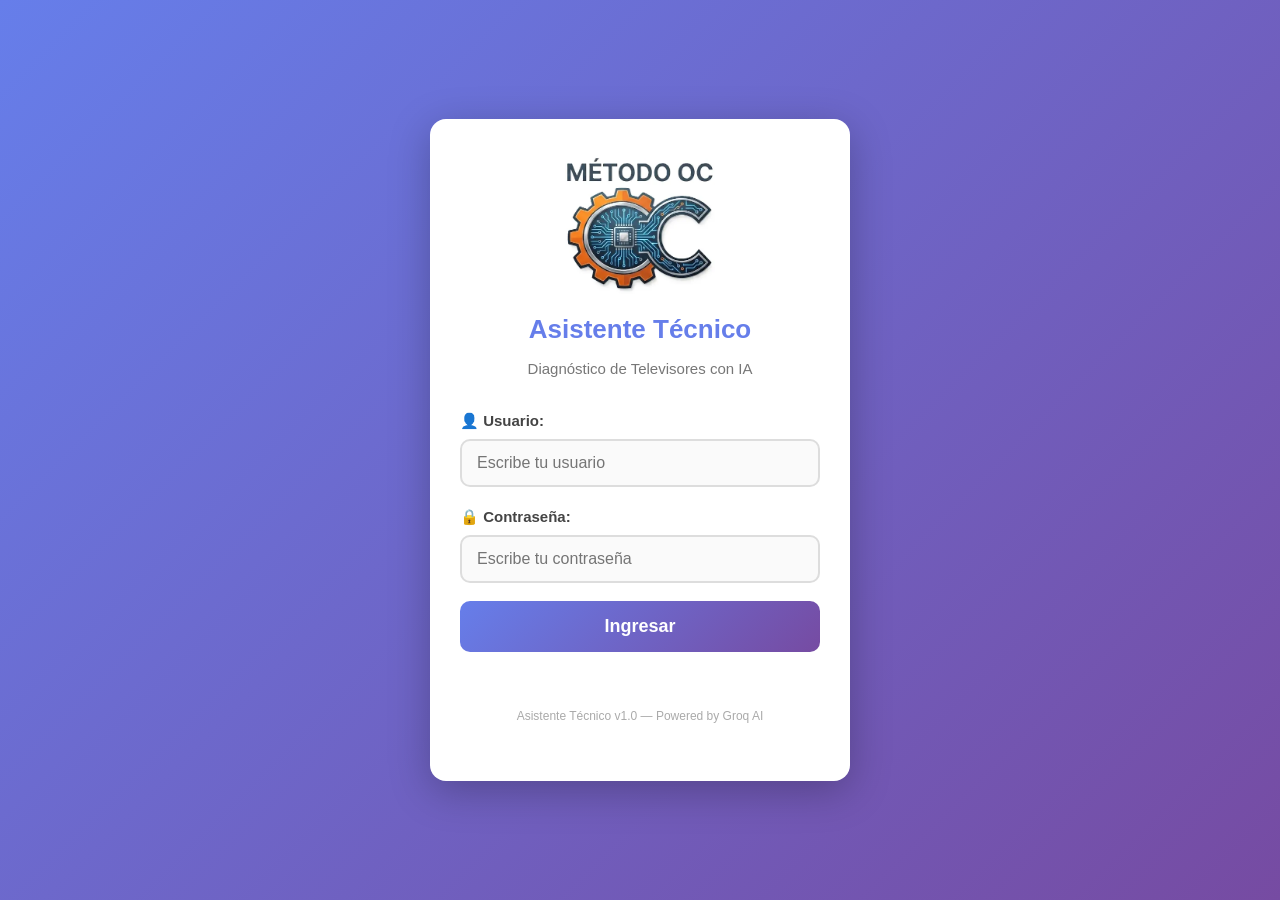
<file: index.html>
<!DOCTYPE html>
<html lang="es">
<head>
    <meta charset="UTF-8">
    <meta name="viewport" content="width=device-width, initial-scale=1.0">
    <title>Asistente Técnico - Ingreso</title>
    <link rel="icon" type="image/png" href="Logo-nuevo-metodo-oc.webp">
    <link rel="stylesheet" href="styles.css">
</head>
<body>
    <div class="login-container">
        <div class="login-box">
            <div class="logo-container">
    <img src="Logo-nuevo-metodo-oc.webp" alt="Logo Asistente Técnico" class="logo-login">
</div>
            <h1>Asistente Técnico</h1>
            <p class="subtitle">Diagnóstico de Televisores con IA</p>

            <form id="loginForm">
                <div class="form-group">
                    <label for="username">👤 Usuario:</label>
                    <input type="text" id="username" name="username" placeholder="Escribe tu usuario" required autocomplete="username">
                </div>

                <div class="form-group">
                    <label for="password">🔒 Contraseña:</label>
                    <input type="password" id="password" name="password" placeholder="Escribe tu contraseña" required autocomplete="current-password">
                </div>

                <button type="submit" class="btn-primary">Ingresar</button>

                <div id="errorMessage" class="error-message"></div>
            </form>

                   <footer class="app-footer">
            <p>Asistente Técnico v1.0 — Powered by Groq AI</p>
        </footer>

        </div>
    </div>

    <script src="login.js"></script>
</body>
</html>
</file>
<file: styles.css>
/* ============================================
   ESTILOS GENERALES
   ============================================ */

* {
    margin: 0;
    padding: 0;
    box-sizing: border-box;
}

body {
    font-family: -apple-system, BlinkMacSystemFont, 'Segoe UI', Roboto, Oxygen, Ubuntu, sans-serif;
    background: linear-gradient(135deg, #667eea 0%, #764ba2 100%);
    min-height: 100vh;
    color: #333;
    line-height: 1.6;
    font-size: 16px;
}

/* ============================================
   PÁGINA DE LOGIN
   ============================================ */

.login-container {
    display: flex;
    justify-content: center;
    align-items: center;
    min-height: 100vh;
    padding: 20px;
}

.login-box {
    background: white;
    padding: 35px 30px;
    border-radius: 16px;
    box-shadow: 0 10px 40px rgba(0, 0, 0, 0.25);
    width: 100%;
    max-width: 420px;
}

.logo-icon {
    text-align: center;
    font-size: 56px;
    margin-bottom: 10px;
}

.login-box h1 {
    text-align: center;
    color: #667eea;
    margin-bottom: 6px;
    font-size: 26px;
}

.subtitle {
    text-align: center;
    color: #777;
    margin-bottom: 28px;
    font-size: 15px;
}

/* ============================================
   FORMULARIOS
   ============================================ */

.form-group {
    margin-bottom: 18px;
}

.form-group label {
    display: block;
    margin-bottom: 6px;
    color: #444;
    font-weight: 600;
    font-size: 15px;
}

.form-group input,
.form-group textarea {
    width: 100%;
    padding: 13px 15px;
    border: 2px solid #ddd;
    border-radius: 10px;
    font-size: 16px;
    font-family: inherit;
    transition: border-color 0.3s;
    background: #fafafa;
}

.form-group input:focus,
.form-group textarea:focus {
    outline: none;
    border-color: #667eea;
    background: #fff;
}

/* ============================================
   BOTONES
   ============================================ */

.btn-primary {
    width: 100%;
    padding: 15px;
    background: linear-gradient(135deg, #667eea 0%, #764ba2 100%);
    color: white;
    border: none;
    border-radius: 10px;
    font-size: 18px;
    font-weight: 600;
    cursor: pointer;
    transition: transform 0.2s, box-shadow 0.2s;
}

.btn-primary:hover {
    transform: translateY(-2px);
    box-shadow: 0 6px 20px rgba(102, 126, 234, 0.45);
}

.btn-primary:active {
    transform: translateY(0);
}

.btn-primary:disabled {
    opacity: 0.6;
    cursor: not-allowed;
    transform: none;
}

.btn-secondary {
    width: 100%;
    padding: 14px;
    background: #6c757d;
    color: white;
    border: none;
    border-radius: 10px;
    font-size: 16px;
    font-weight: 600;
    cursor: pointer;
    margin-top: 15px;
    transition: background 0.3s;
}

.btn-secondary:hover {
    background: #5a6268;
}

.btn-logout {
    padding: 8px 18px;
    background: #e74c3c;
    color: white;
    border: none;
    border-radius: 8px;
    font-size: 14px;
    font-weight: 600;
    cursor: pointer;
    transition: background 0.3s;
}

.btn-logout:hover {
    background: #c0392b;
}

.error-message {
    color: #e74c3c;
    text-align: center;
    margin-top: 15px;
    font-size: 14px;
    font-weight: 500;
    min-height: 20px;
}

.footer-text {
    text-align: center;
    color: #aaa;
    margin-top: 22px;
    font-size: 13px;
}

/* ============================================
   PÁGINA PRINCIPAL (APP)
   ============================================ */

.app-container {
    min-height: 100vh;
    background: #f0f2f5;
}

.app-header {
    background: white;
    padding: 14px 20px;
    box-shadow: 0 2px 10px rgba(0, 0, 0, 0.1);
    display: flex;
    justify-content: space-between;
    align-items: center;
    position: sticky;
    top: 0;
    z-index: 100;
    flex-wrap: wrap;
    gap: 10px;
}

.app-header h1 {
    color: #667eea;
    font-size: 20px;
}

.welcome-user {
    color: #888;
    font-size: 14px;
}

.main-content {
    max-width: 750px;
    margin: 0 auto;
    padding: 20px 15px;
}

/* ============================================
   TARJETAS (SECCIONES)
   ============================================ */

.card {
    background: white;
    padding: 25px 20px;
    border-radius: 14px;
    margin-bottom: 18px;
    box-shadow: 0 2px 12px rgba(0, 0, 0, 0.06);
}

.card h2 {
    color: #333;
    margin-bottom: 18px;
    font-size: 19px;
    border-bottom: 2px solid #f0f0f0;
    padding-bottom: 10px;
}

/* ============================================
   BOTONES DE TIPO DE TV
   ============================================ */

.tv-type-buttons {
    display: grid;
    grid-template-columns: 1fr 1fr;
    gap: 14px;
}

.btn-tv-type {
    padding: 20px 15px;
    background: #f8f9fa;
    border: 3px solid #e0e0e0;
    border-radius: 14px;
    cursor: pointer;
    transition: all 0.3s;
    text-align: center;
    font-family: inherit;
}

.btn-tv-type:hover {
    border-color: #667eea;
    background: #f0f4ff;
    transform: translateY(-3px);
    box-shadow: 0 5px 15px rgba(102, 126, 234, 0.2);
}

.btn-tv-type.active {
    border-color: #667eea;
    background: linear-gradient(135deg, #667eea 0%, #764ba2 100%);
    color: white;
    box-shadow: 0 5px 20px rgba(102, 126, 234, 0.35);
}

.btn-tv-type .icon {
    font-size: 42px;
    display: block;
    margin-bottom: 8px;
}

.btn-tv-type .label {
    font-size: 17px;
    font-weight: 700;
    display: block;
    margin-bottom: 4px;
}

.btn-tv-type .desc {
    font-size: 12px;
    opacity: 0.8;
}

.selection-info {
    text-align: center;
    color: #667eea;
    font-weight: 600;
    margin-top: 12px;
    font-size: 15px;
    min-height: 22px;
}

/* ============================================
   RESULTADOS
   ============================================ */

.result-content {
    background: #f8f9fc;
    padding: 22px 18px;
    border-radius: 10px;
    border-left: 5px solid #667eea;
    line-height: 1.7;
    font-size: 15px;
    word-wrap: break-word;
    overflow-wrap: break-word;
}

.result-content h3 {
    color: #667eea;
    margin: 18px 0 10px 0;
    font-size: 17px;
}

.result-content h3:first-child {
    margin-top: 0;
}

.result-content p {
    margin-bottom: 10px;
    color: #444;
}

.result-content ol,
.result-content ul {
    margin: 10px 0 14px 22px;
}

.result-content li {
    margin-bottom: 8px;
    color: #444;
}

.result-content strong {
    color: #222;
}

.result-content em {
    color: #667eea;
}

/* Animación de carga */
.loading {
    text-align: center;
    padding: 40px 20px;
}

.spinner {
    border: 5px solid #e0e0e0;
    border-top: 5px solid #667eea;
    border-radius: 50%;
    width: 48px;
    height: 48px;
    animation: spin 0.9s linear infinite;
    margin: 0 auto 18px;
}

@keyframes spin {
    0% { transform: rotate(0deg); }
    100% { transform: rotate(360deg); }
}

.loading p {
    color: #888;
    font-size: 16px;
}

/* ============================================
   FOOTER
   ============================================ */

.app-footer {
    text-align: center;
    padding: 20px;
    color: #aaa;
    font-size: 12px;
}

/* ============================================
   RESPONSIVE (MÓVILES)
   ============================================ */

@media (max-width: 500px) {
    .login-box {
        padding: 28px 20px;
    }

    .login-box h1 {
        font-size: 22px;
    }

    .app-header {
        padding: 12px 14px;
    }

    .app-header h1 {
        font-size: 17px;
    }

    .welcome-user {
        display: none;
    }

    .main-content {
        padding: 14px 10px;
    }

    .card {
        padding: 20px 15px;
    }

    .card h2 {
        font-size: 17px;
    }

    .tv-type-buttons {
        grid-template-columns: 1fr 1fr;
        gap: 10px;
    }

    .btn-tv-type {
        padding: 15px 10px;
    }

    .btn-tv-type .icon {
        font-size: 34px;
    }

    .btn-tv-type .label {
        font-size: 15px;
    }

    .btn-primary {
        font-size: 16px;
        padding: 14px;
    }

    .result-content {
        padding: 16px 14px;
        font-size: 14px;
    }
}

/* ============================================
   ACCESIBILIDAD
   ============================================ */

button:focus-visible,
input:focus-visible,
textarea:focus-visible {
    outline: 3px solid #667eea;
    outline-offset: 2px;
}
/* ============================================
   LOGO
   ============================================ */

.logo-container {
    text-align: center;
    margin-bottom: 15px;
}

.logo-login {
    max-width: 150px;
    height: auto;
    display: block;
    margin: 0 auto;
}

.header-brand {
    display: flex;
    align-items: center;
    gap: 12px;
}

.logo-header {
    height: 40px;
    width: auto;
    display: block;
}

/* Ajuste responsive para móviles */
@media (max-width: 500px) {
    .logo-login {
        max-width: 120px;
    }
    
    .logo-header {
        height: 32px;
    }
    
    .header-brand h1 {
        font-size: 16px;
    }
}
/* ============================================
   BOTÓN SIMPLE DE VOZ
   ============================================ */

.btn-voice-simple {
    width: 100%;
    padding: 14px 20px;
    margin-bottom: 15px;
    background: linear-gradient(135deg, #28a745 0%, #20c997 100%);
    color: white;
    border: none;
    border-radius: 10px;
    font-size: 16px;
    font-weight: 600;
    cursor: pointer;
    display: flex;
    align-items: center;
    justify-content: center;
    gap: 10px;
    transition: all 0.3s;
    font-family: inherit;
}

.btn-voice-simple:hover:not(:disabled) {
    transform: translateY(-2px);
    box-shadow: 0 4px 12px rgba(40, 167, 69, 0.4);
}

.btn-voice-simple:disabled {
    background: #ccc;
    cursor: not-allowed;
    transform: none;
}

.btn-voice-simple.playing {
    background: linear-gradient(135deg, #ffc107 0%, #ff9800 100%);
    animation: pulse-voice 1.5s infinite;
}

@keyframes pulse-voice {
    0%, 100% { box-shadow: 0 0 0 0 rgba(255, 193, 7, 0.5); }
    50% { box-shadow: 0 0 0 10px rgba(255, 193, 7, 0); }
}

.voice-icon-simple {
    font-size: 20px;
}
</file>
